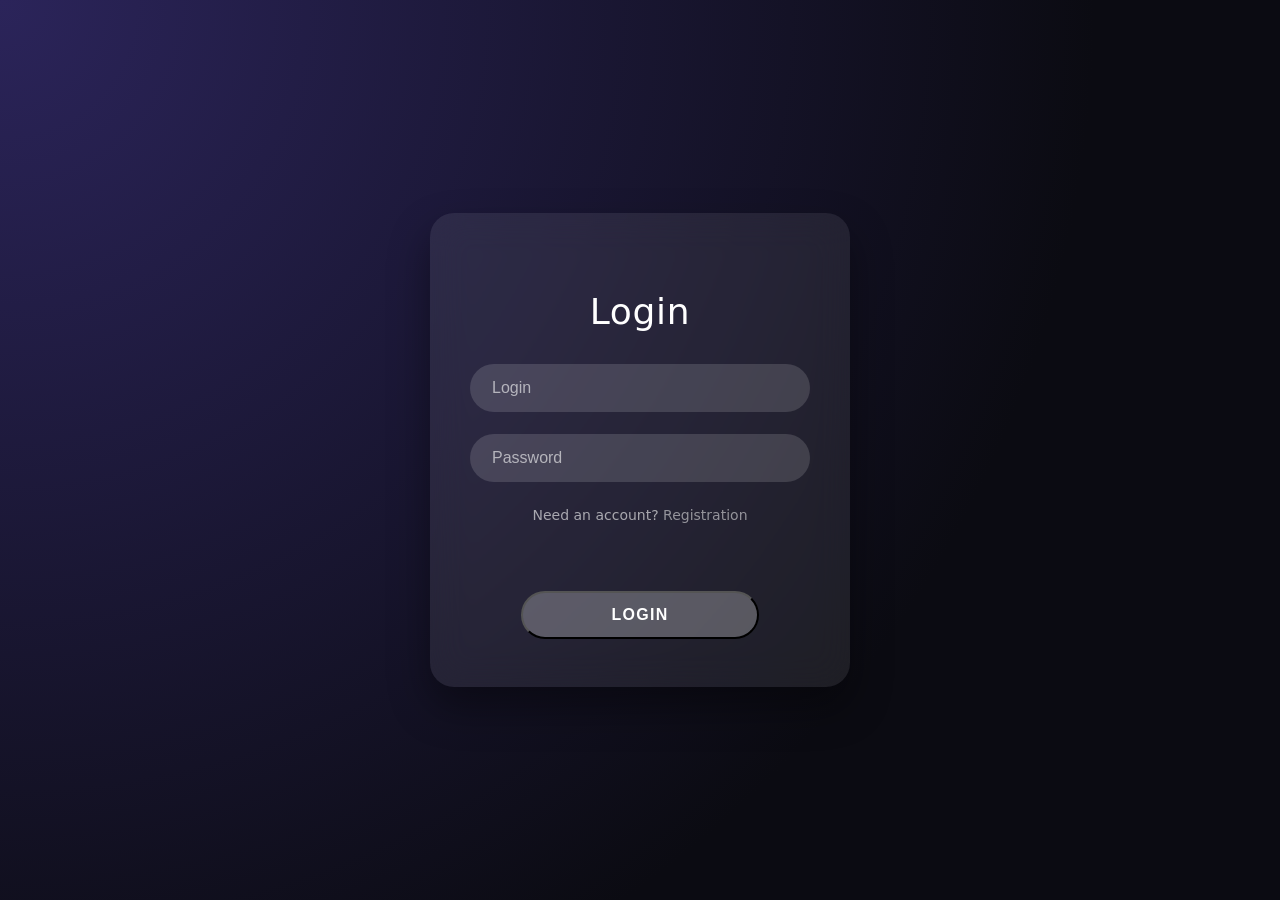
<file: frontend/index.html>
<!DOCTYPE html>
<html lang="en">
<head>
    <meta charset="UTF-8" />
    <meta name="viewport" content="width=device-width, initial-scale=1" />
    <title>Login</title>

    <!-- Global CSS -->
    <link rel="stylesheet" href="css/reset.css" />

    <!-- Layout & components -->
    <link rel="stylesheet" href="css/layout.css" />
    <link rel="stylesheet" href="css/components/components.css" />
    <link rel="stylesheet" href="css/components/inputs.css" />

    <!-- Page-specific styles -->
    <link rel="stylesheet" href="css/pages/auth.css" />
</head>
<body data-page="login">
    <div id="notification" class="notification hidden"></div>
    <main class="auth">
        <section class="auth__card">
            <h1 class="auth__title">Login</h1>

            <form
                class="auth__form"
                id="login-form"
                novalidate
            >
                <div class="form-field">
                    <label for="login" class="visually-hidden">Login</label>
                    <input
                        type="login"
                        id="login"
                        name="login"
                        placeholder="Login"
                        autocomplete="login"
                        required
                    />
                </div>

                <div class="form-field">
                    <label for="password" class="visually-hidden">Password</label>
                    <input
                        type="password"
                        id="password"
                        name="password"
                        placeholder="Password"
                        autocomplete="current-password"
                        required
                    />
                </div>

                <p class="auth__hint">
                    Need an account?
                    <a href="/register.html">Registration</a>
                </p>

                <button
                    type="submit"
                    class="auth__button"
                >
                    Login
                </button>
            </form>
        </section>
    </main>
    <script type="module" src="js/main.js"></script>
</body>
</html>
</file>
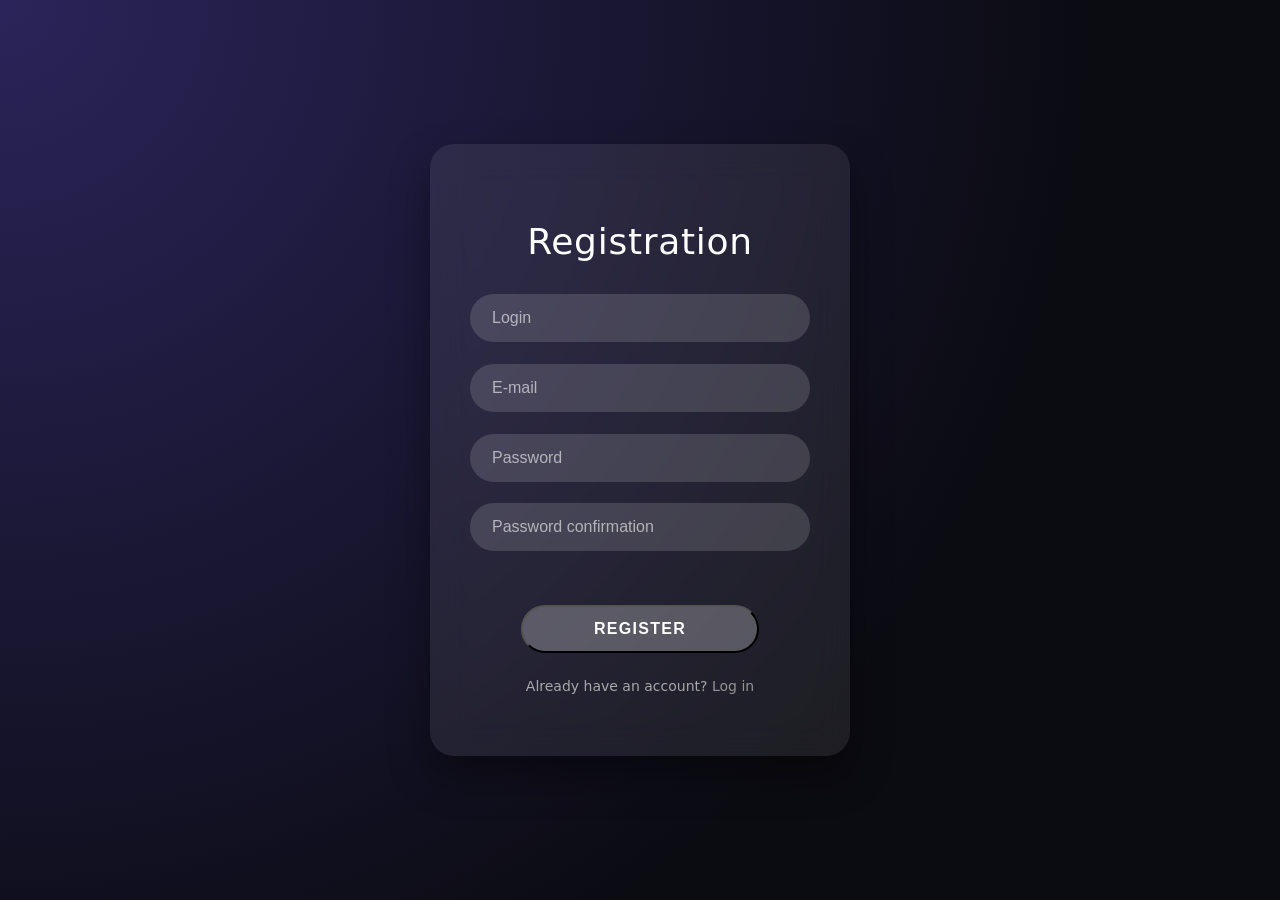
<file: frontend/register.html>
<!DOCTYPE html>
<html lang="en">
<head>
    <meta charset="UTF-8" />
    <meta name="viewport" content="width=device-width, initial-scale=1" />
    <title>Registration</title>

    <!-- Base styles -->
    <link rel="stylesheet" href="css/reset.css" />
    <link rel="stylesheet" href="css/layout.css" />
    <link rel="stylesheet" href="css/components/components.css" />
    <link rel="stylesheet" href="css/components/inputs.css" />

    <!-- Page styles -->
    <link rel="stylesheet" href="css/pages/auth.css" />
</head>
<body data-page="register">
    <div id="notification" class="notification hidden"></div>
    <main class="auth">
        <section class="auth__card">
            <h1 class="auth__title">Registration</h1>

            <form class="auth__form" id="register-form" novalidate>
                <div class="form-field">
                    <label for="login" class="visually-hidden">Nickname</label>
                    <input
                        type="text"
                        id="login"
                        name="Login"
                        placeholder="Login"
                        autocomplete="login"
                        required
                        minlength="3"
                        maxlength="50"
                    />
                </div>

                <div class="form-field">
                    <label for="email" class="visually-hidden">E-mail</label>
                    <input
                        type="email"
                        id="email"
                        name="email"
                        placeholder="E-mail"
                        autocomplete="email"
                        required
                    />
                </div>

                <div class="form-field">
                    <label for="password" class="visually-hidden">Password</label>
                    <input
                        type="password"
                        id="password"
                        name="password"
                        placeholder="Password"
                        autocomplete="new-password"
                        required
                        minlength="8"
                    />
                </div>

                <div class="form-field">
                    <label for="password_confirmation" class="visually-hidden">
                        Password confirmation
                    </label>
                    <input
                        type="password"
                        id="password_confirmation"
                        name="password_confirmation"
                        placeholder="Password confirmation"
                        autocomplete="new-password"
                        required
                        minlength="8"
                    />
                </div>

                <button type="submit" class="auth__button">
                    Register
                </button>
                <p class="auth__hint">
                    Already have an account?
                    <a href="/">Log in</a>
                </p>
            </form>
        </section>
    </main>
    <script type="module" src="js/main.js"></script>
</body>
</html>
</file>
<file: frontend/css/layout.css>
/*
   Global layout styles
   Defines page structure, positioning and main containers
*/
.auth {
    min-height: 100vh;
    display: flex;
    align-items: center;
    justify-content: center;

    background: radial-gradient(
        circle at top left,
        #2b245a,
        #0b0b12 70%
    );
}

.auth__card {
    width: 100%;
    max-width: 420px;
    padding: 3rem 2.5rem;

    background: rgba(255, 255, 255, 0.08);
    backdrop-filter: blur(18px);
    border-radius: 24px;

    box-shadow:
        0 20px 40px rgba(0, 0, 0, 0.4);
}
</file>
<file: frontend/css/components/components.css>
/* Form component styles */
.form-field {
    display: flex;
    flex-direction: column;
    gap: 1.25rem;
}

.form-field label {
    font-size: 0.875rem;
    opacity: 0.8;
}

.form-field input {
    height: 48px;
    padding: 0 1.25rem;
    background: rgba(255, 255, 255, 0.14);
    border-radius: 999px;
    color: #fff;
    font-size: 1rem;
}

.form-field input::placeholder {
    color: rgba(255, 255, 255, 0.6);
}

.form-field input:focus {
    outline: none;
    background: rgba(255, 255, 255, 0.18);
}

/* Button component styles */
.auth__button {
    display: block;
    margin: 2rem auto 0;

    width: 70%;
    height: 48px;

    border-radius: 999px;
    background: rgba(255, 255, 255, 0.25);
    color: #fff;

    font-size: 1rem;
    font-weight: 600;
    letter-spacing: 0.08em;
    text-transform: uppercase;
}

.auth__button:hover {
    background: rgba(255, 255, 255, 0.6);
}

/* Accessibility helper: visually hidden content (screen readers only) */
.visually-hidden {
    position: absolute;
    width: 1px;
    height: 1px;
    margin: -1px;
    padding: 0;
    overflow: hidden;
    clip: rect(0 0 0 0);
    white-space: nowrap;
    border: 0;
}

/* notification */
.notification {
  position: fixed;
  top: 24px;
  right: 24px;

  min-width: 320px;
  max-width: 420px;

  padding: 16px 20px;

  color: #fff;

  border-radius: 10px;
  font-size: 16px;
  font-weight: 500;

  box-shadow: 0 10px 30px rgba(0, 0, 0, 0.25);

  opacity: 0;
  transform: translateY(-10px);
  pointer-events: none;

  transition: opacity 0.25s ease, transform 0.25s ease;

  z-index: 9999;
}

.notification--visible {
  opacity: 1;
  transform: translateY(0);
  pointer-events: auto;
}

.notification--success {
  background: #1b5e20;
}

.notification--error {
  background: #b71c1c;
}

/* servers block styles */
.servers {
    width: 80px;
    background: #2e2b4f;

    display: flex;
    flex-direction: column;
    align-items: center;
    gap: 12px;

    padding: 16px 0;
}

.server {
    width: 56px;
    height: 56px;

    background: #1f1f1f;
    color: #fff;

    display: flex;
    align-items: center;
    justify-content: center;

    border-radius: 12px;
    cursor: pointer;

    font-size: 12px;
    text-align: center;

    transition: background 0.2s, transform 0.15s;
}

.server:hover {
    background: #3b3b3b;
    transform: translateY(-2px);
}

.server img {
    width: 36px;
    height: 36px;
    object-fit: contain;
}

.server--active {
    background: #3b82f6;
}

.server--active::before {
    content: '';
    position: absolute;
    left: -8px;
    width: 4px;
    height: 24px;
    background: #fff;
    border-radius: 4px;
}

.server--add {
    background: transparent;
    border: 2px dashed #666;
    color: #aaa;
    font-size: 24px;
}

/* =========================
   Chat users sidebar
   ========================= */

.users {
    padding: 16px;
    height: 100%;

    display: flex;
    flex-direction: column;
    gap: 16px;

    background: rgba(0, 0, 0, 0.35);
    backdrop-filter: blur(6px);
}

.users__title {
    font-size: 22px;
    font-weight: 700;
    color: #fff;
}

/* Search */
.users__search {
    height: 36px;
    padding: 0 12px;

    border-radius: 8px;
    border: none;

    background: rgba(255, 255, 255, 0.15);
    color: #fff;
    font-size: 14px;
}

.users__search::placeholder {
    color: rgba(255, 255, 255, 0.6);
}

.users__search:focus {
    outline: none;
    background: rgba(255, 255, 255, 0.22);
}

/* List */
.users__list {
    list-style: none;
    padding: 0;
    margin: 0;

    display: flex;
    flex-direction: column;
    gap: 10px;

    overflow-y: auto;
}

/* User item */
.user {
    display: flex;
    align-items: center;
    gap: 12px;

    padding: 10px 12px;
    border-radius: 12px;

    background: rgba(255, 255, 255, 0.08);
    cursor: pointer;

    transition: background 0.2s ease, transform 0.1s ease;
}

.user:hover {
    background: rgba(255, 255, 255, 0.18);
}

.user:active {
    transform: scale(0.98);
}

/* Active user */
.user--active {
    background: rgba(255, 255, 255, 0.35);
}

/* Avatar */
.user__avatar {
    width: 36px;
    height: 36px;

    border-radius: 50%;
    background: #ccc url("../assets/user.png") center / cover no-repeat;

    flex-shrink: 0;
}

/* Name */
.user__name {
    font-size: 15px;
    font-weight: 500;
    color: #fff;
}

/* ===== CHAT HEADER ===== */
.chat__header {
    height: 56px;
    display: flex;
    align-items: center;
    padding: 0 20px;
    border-bottom: 1px solid rgba(255, 255, 255, 0.08);
}

.chat__title {
    font-size: 16px;
    font-weight: 600;
}

/* ===== MESSAGES ===== */
.chat__messages {
    flex: 1;
    padding: 20px;
    overflow-y: auto;
}

.message {
    display: flex;
    gap: 10px;
    margin-bottom: 14px;
}

.message__avatar {
    width: 32px;
    height: 32px;
    border-radius: 50%;
    background: #444;
}

.message__content {
    display: flex;
    flex-direction: column;
    gap: 4px;
}

.message__author {
    font-size: 13px;
    opacity: 0.8;
}

.message__text {
    font-size: 14px;
    line-height: 1.4;
}

/* ===== INPUT ===== */
.chat__input {
    display: flex;
    align-items: center;
    gap: 10px;
    padding: 12px 16px;
    border-top: 1px solid rgba(255, 255, 255, 0.08);
}

.chat__input input {
    flex: 1;
    height: 42px;
    border-radius: 999px;
    border: none;
    padding: 0 16px;
    background: rgba(255, 255, 255, 0.1);
    color: #fff;
    font-size: 14px;
}

.chat__input input::placeholder {
    color: rgba(255, 255, 255, 0.5);
}

.chat__input input:focus {
    outline: none;
    background: rgba(255, 255, 255, 0.15);
}

.chat__input button {
    width: 42px;
    height: 42px;
    border-radius: 50%;
    border: none;
    background: #4f6cff;
    color: #fff;
    font-size: 18px;
    cursor: pointer;
}

/* ===== SCROLLBAR ===== */
.chat__messages::-webkit-scrollbar {
    width: 6px;
}

.chat__messages::-webkit-scrollbar-thumb {
    background: rgba(255, 255, 255, 0.15);
    border-radius: 3px;
}
</file>
<file: frontend/css/components/inputs.css>
.form-field input {
    border: 2px solid transparent;
}

.form-field input.input-error {
    border: 2px solid #e74c3c;
}

.form-field .error-message {
    color: #e74c3c;
    font-size: 12px;
    margin-top: 4px;
}
</file>
<file: frontend/css/pages/auth.css>
/* Auth page styles */
.auth__title {
    margin-bottom: 2rem;
    text-align: center;

    font-size: 2.25rem;
    font-weight: 400;
    letter-spacing: 0.02em;
}

.auth__form {
    display: flex;
    flex-direction: column;
    gap: 1.35rem;
}

.auth__hint {
    margin-top: 0.25rem;
    font-size: 0.875rem;
    opacity: 0.6;
    text-align: center;
}

.auth__hint a {
    color: rgba(255, 255, 255, 0.85);
    text-decoration: none;
}

.auth__hint a:hover {
    text-decoration: underline;
}
</file>
